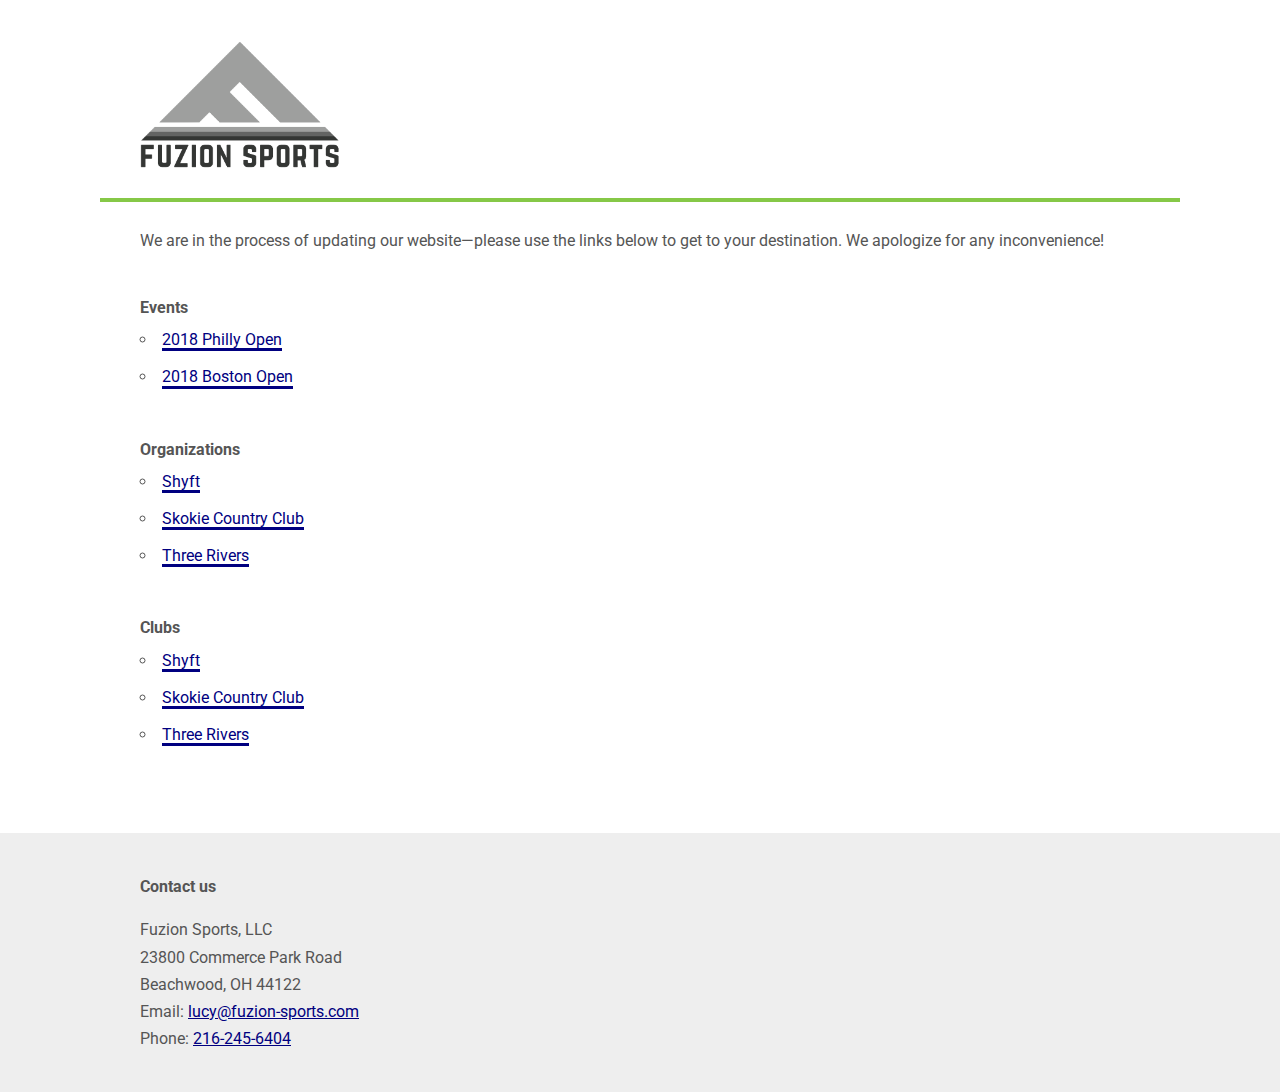
<file: index.html>
<!DOCTYPE html>
<html>
  <head>
    <meta charset="UTF-8">
	<title>Fuzion Sports</title>
	<link href="assets/css/app.css" rel="stylesheet" type="text/css" />	
  </head>
  <body>

		<div class="basic-bar">
			<div class="wrap">
				<img src="assets/img/logo-fuzion.png" alt="Fuzion Sports" class="logo" />
			</div>
		</div>

		<div class="content">
			<p>We are in the process of updating our website&mdash;please use the links below to get to your destination. We apologize for any inconvenience!</p>

			<p>Events</p>
			<ul class="site-list">
				<li><a href="https://phillyopen.itemorder.com/">2018 Philly Open</a></li>
				<li><a href="https://bostonopen.itemorder.com/">2018 Boston Open</a></li>
			</ul>

			<p>Organizations</p>
			<ul class="site-list">
				<li><a href="https://shyft.itemorder.com/">Shyft</a></li>
				<li><a href="https://skokiecountryclub.itemorder.com/">Skokie Country Club</a></li>
				<li><a href="https://three-rivers.itemorder.com/">Three Rivers</a></li>
			</ul>

			<p>Clubs</p>
			<ul class="site-list">
				<li><a href="https://shyft.itemorder.com/">Shyft</a></li>
				<li><a href="https://skokiecountryclub.itemorder.com/">Skokie Country Club</a></li>
				<li><a href="https://three-rivers.itemorder.com/">Three Rivers</a></li>
			</ul>
		</div>
		
		<div class="footer">
			<div class="wrap">
				<p>Contact us</p>
				<p>Fuzion Sports, LLC<br/>23800 Commerce Park Road<br/>Beachwood, OH 44122</p>
				<p>Email: <a href="mailto:lucy@fuzion-sports.com">lucy@fuzion-sports.com</a></p>
				<p>Phone: <a href="tel:216-245-6404">216-245-6404</a></p>
			</div>
		</div>

  </body>
</html>
</file>
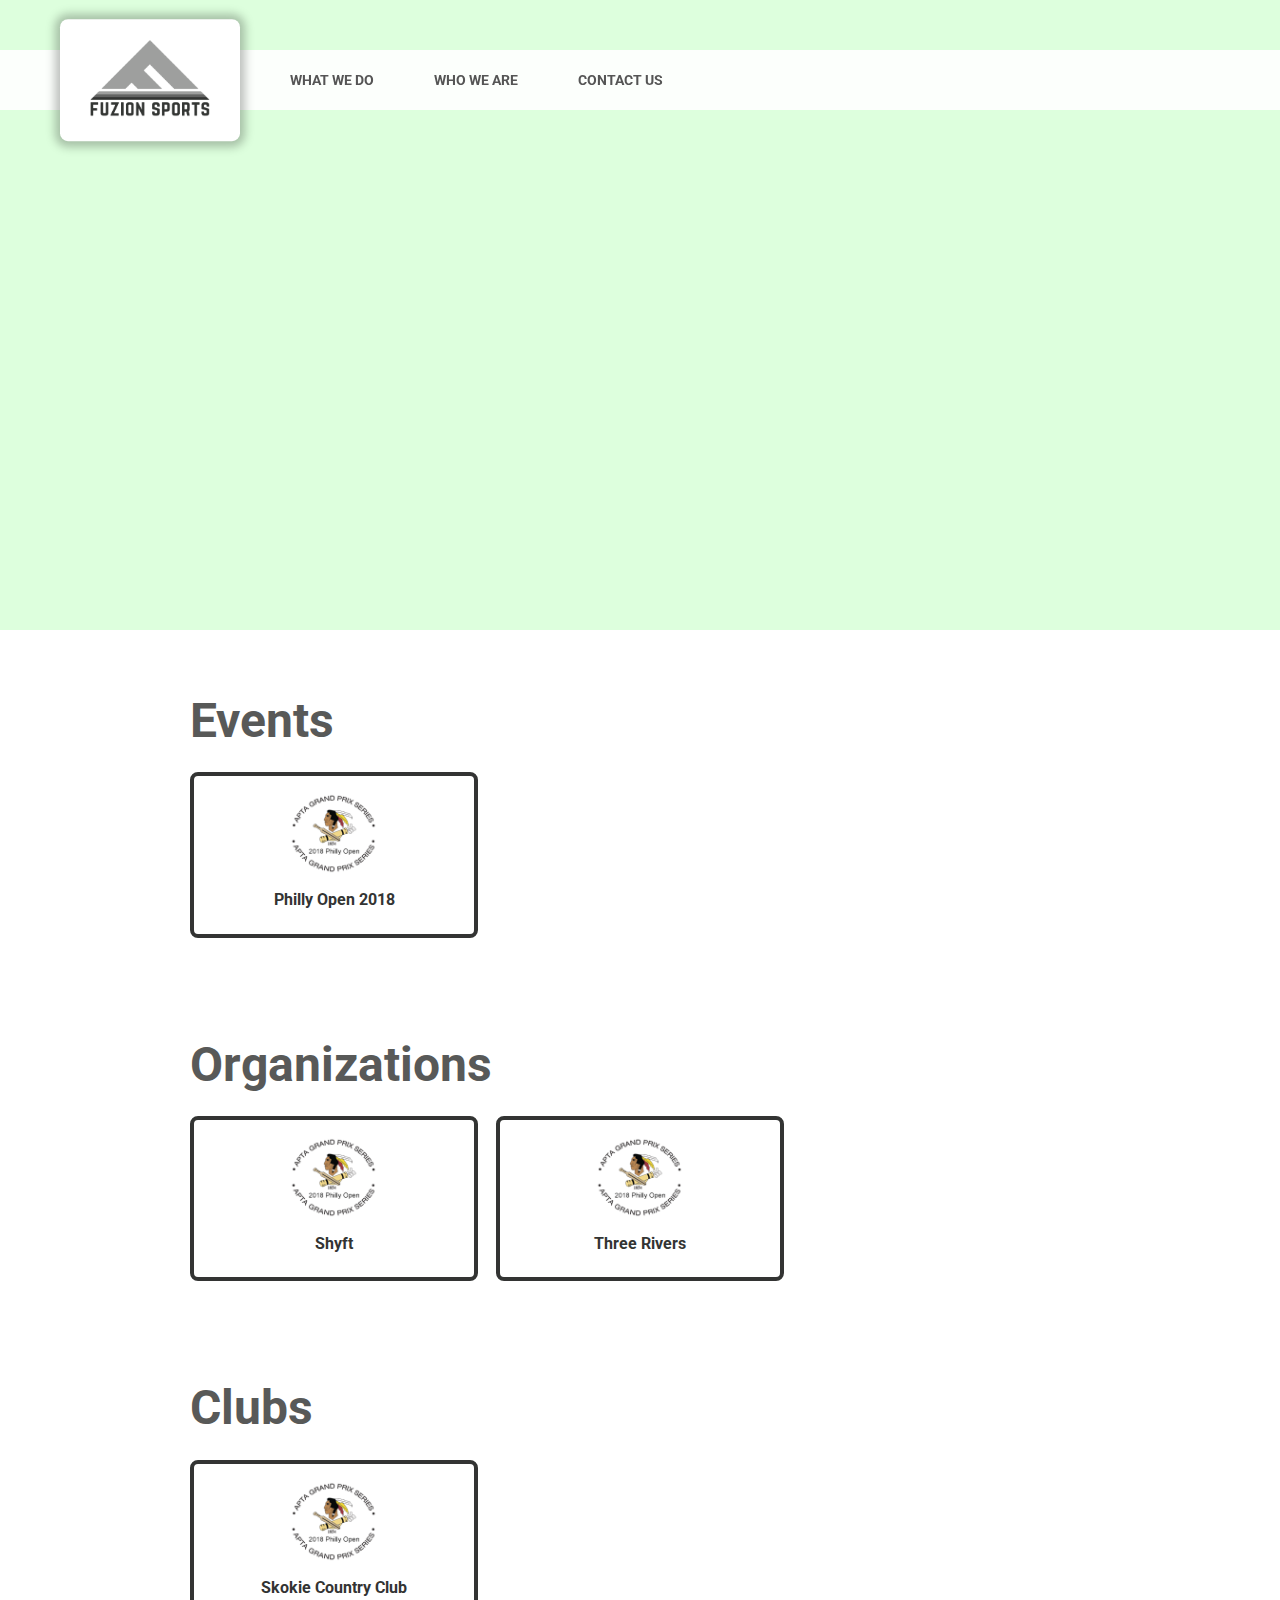
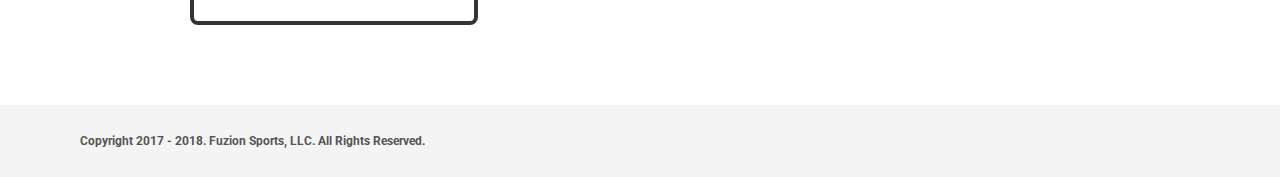
<file: shop.html>
<!DOCTYPE html>
<html>
	<head>
	<meta charset="UTF-8">
		<title>Fuzion Sports</title>
		<link href="assets/css/app.css" rel="stylesheet" type="text/css" />
		<meta name="viewport" content="width=device-width, initial-scale=1.0, maximum-scale=1.0" />
	</head>
  	<body>

		<header id="header">
			<a href="#" class="hamburglar">
				<span></span><span></span><span></span>
			</div>
			<div id="logo"><a href="https://www.fuzion-sports.com/"><img src="assets/img/logo-fuzion.png" alt="Fuzion Sports" /></a></div>
			<menu>
				<li><a href="#whatwedo">What we do</a>
					<ul>
						<li><a href="#">For Racquet Pros</a></li>
						<li><a href="#">For Racquet Pros</a></li>
					</ul>
				</li>
				<li><a href="#whoweare">Who we are</a>
					<ul>
						<li><a href="#">The Fuzion Story</a></li>
						<li><a href="#">Our Team</a></li>
					</ul>
				</li>
				<li><a href="#contactus">Contact us</a>
					<ul>
						<li><a href="#">Contact Form 1</a></li>
						<li><a href="#">Contact Form 2</a></li>
					</ul>
				</li>
				<li class="mobile-enabled"><a href="shop.html">Shop</a></li>
			</menu>

			<div id="overlay"></div>
		</header>

		<div id="iframebox" style="background:#dfd;height:70vh;"></div>
				
		<div class="main">
			<div class="wrap">
				<h2>Events</h2>
				<ul class="stores">
					<li><a href="https://phillyopen.itemorder.com/">Philly Open 2018</a></li>
				</ul>

				<h2>Organizations</h2>
				<ul class="stores">
					<li><a href="https://shyft.itemorder.com/">Shyft</a></li>
					<li><a href="https://three-rivers.itemorder.com/">Three Rivers</a></li>
				</ul>

				<h2>Clubs</h2>
				<ul class="stores">
					<li><a href="https://skokiecountryclub.itemorder.com/">Skokie Country Club</a></li>
				</ul>
			</div>
		</div>

		<footer id="footer">
			<div class="wrap">
				<p>Copyright 2017 - 2018. Fuzion Sports, LLC. All Rights Reserved.</p>
			</div>
		</footer>

		<script src="assets/js/jquery-3.3.1.min.js"></script>
		<script>
			$(function() {
				$("#overlay").on("click", function() {
					SetOverlay("remove");
				});
				$("#header .hamburglar").on("click", function (e) {
					e.preventDefault();
					$("body").attr("overlay-state", "hamburglar");
				});

				$('a[href*="#"]').on('click', function (e) {
					$('html, body').animate({
						scrollTop: $($(this).attr('href')).offset().top - 150
					}, 300, 'linear');
					SetOverlay("scrolling");
				});

				$(window).on("scroll", function() {
					var scrollpos = $(window).scrollTop();
					var heroheight = $("#iframebox").outerHeight();

					if(scrollpos >= heroheight) {
						$("#header").addClass("past-hero");
					} else {
						$("#header").removeClass("past-hero");
					}

					if(scrollpos >= heroheight - 110) {
						$("#header").addClass("hero-border");
					} else {
						$("#header").removeClass("hero-border");
					}
				});

				function SetOverlay(status) {
					if(status == "remove") {
						$("body").removeAttr("overlay-state");
					}
				}
			});
		</script>
  	</body>
</html>
</file>
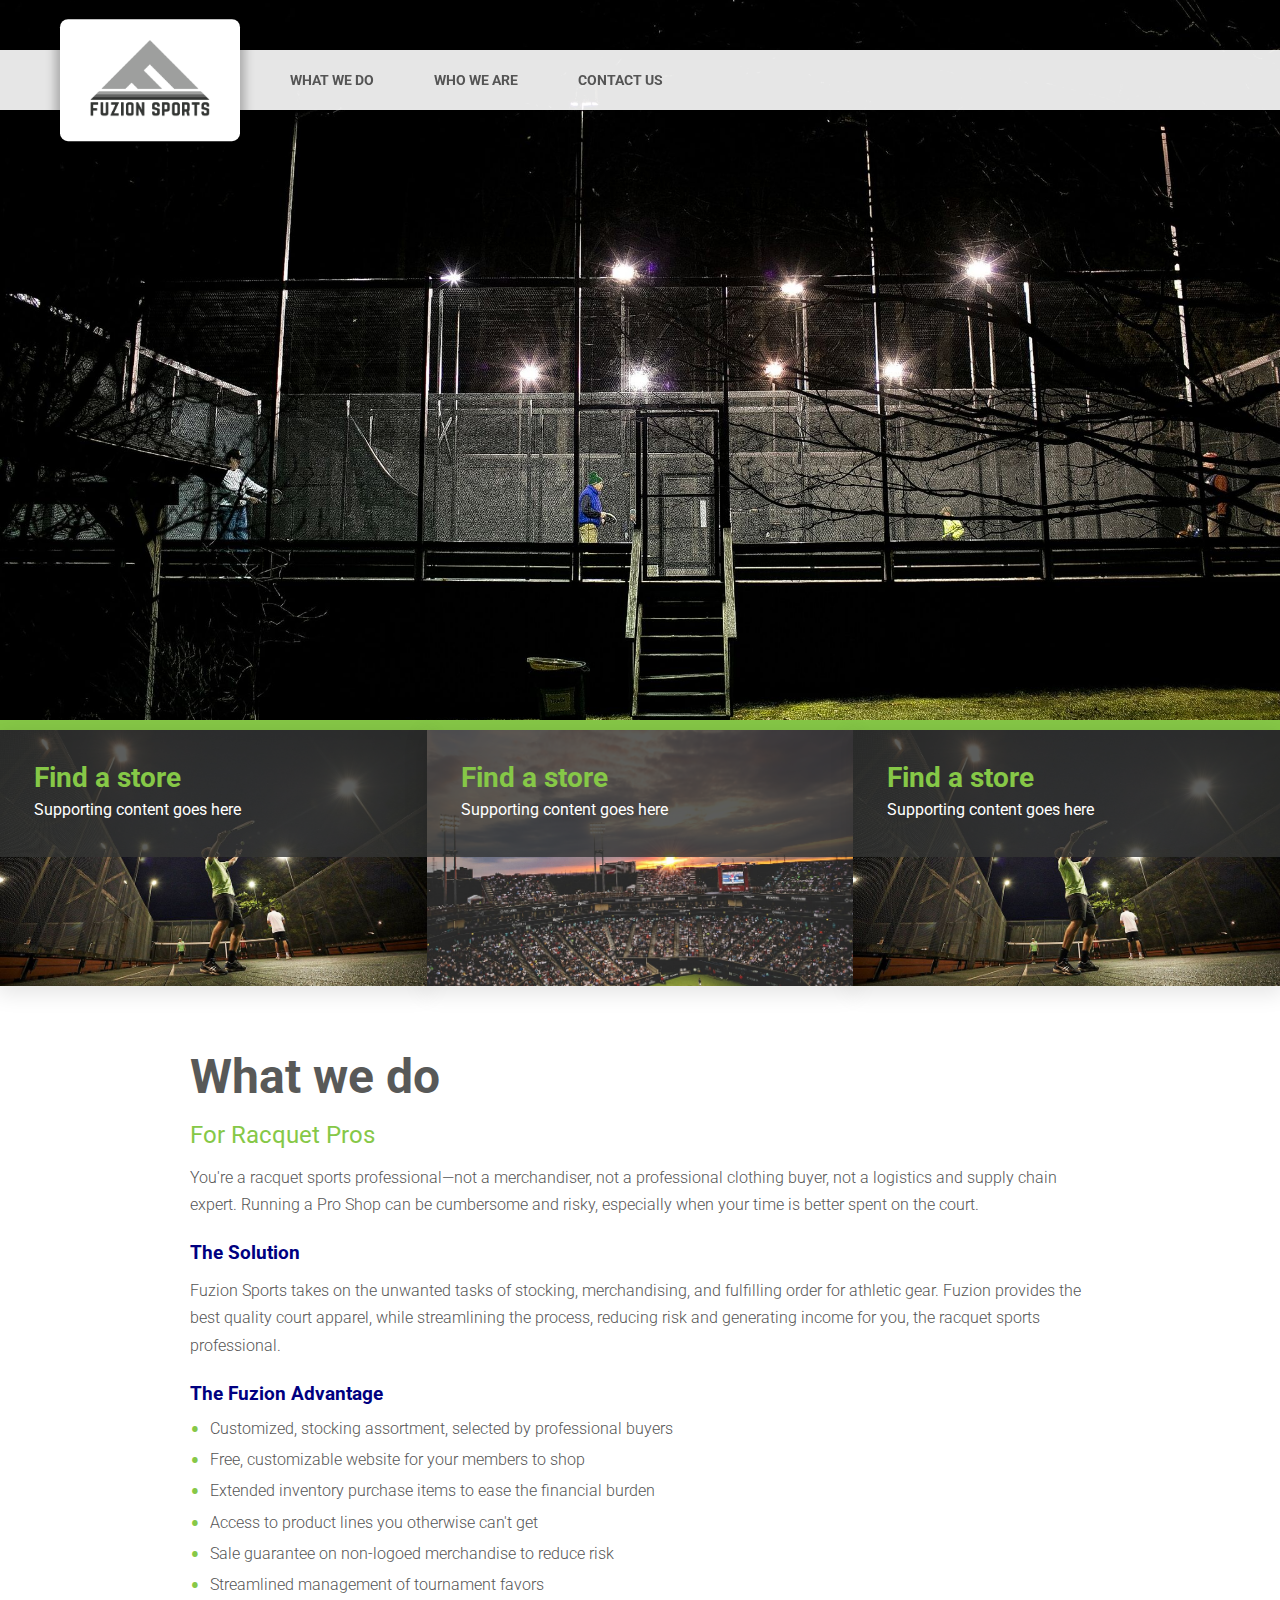
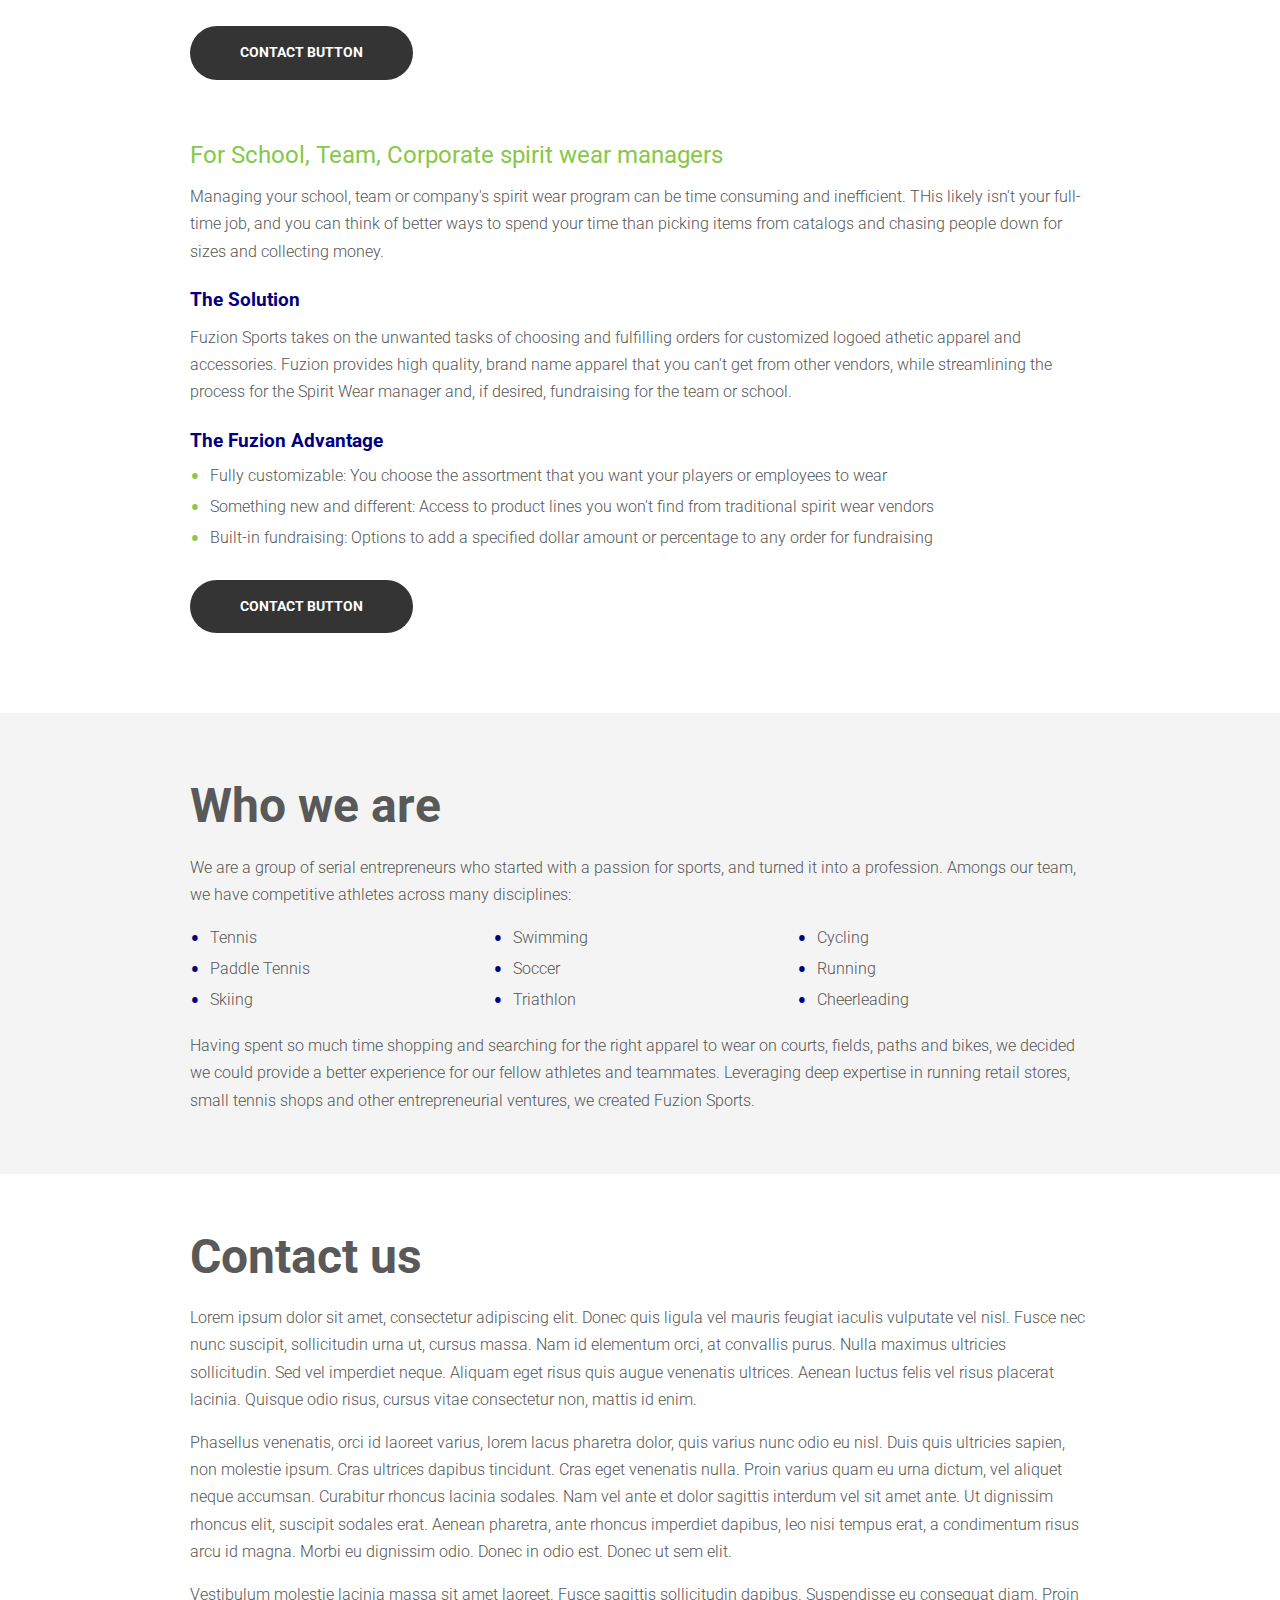
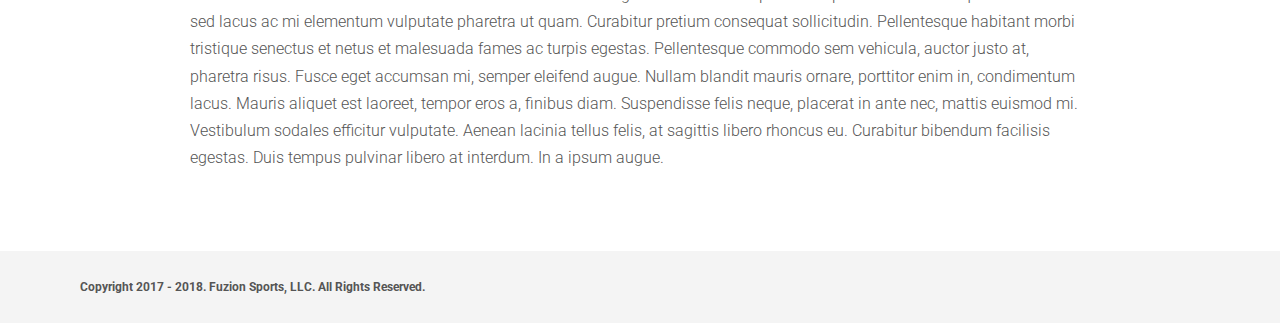
<file: splash.html>
<!DOCTYPE html>
<html>
	<head>
	<meta charset="UTF-8">
		<title>Fuzion Sports</title>
		<link href="assets/css/app.css" rel="stylesheet" type="text/css" />
		<meta name="viewport" content="width=device-width, initial-scale=1.0, maximum-scale=1.0" />
	</head>
  	<body>

		<header id="header">
			<a href="#" class="hamburglar">
				<span></span><span></span><span></span>
			</div>
			<div id="logo"><a href="https://www.fuzion-sports.com/"><img src="assets/img/logo-fuzion.png" alt="Fuzion Sports" /></a></div>
			<menu>
				<li><a href="#whatwedo">What we do</a>
					<ul>
						<li><a href="#racquetpros">For Racquet Pros</a></li>
						<li><a href="#spiritwear">For School, Team, Corporate spirit wear managers</a></li>
					</ul>
				</li>
				<li><a href="#whoweare">Who we are</a>
					<ul>
						<li><a href="#">The Fuzion Story</a></li>
						<li><a href="#">Our Team</a></li>
					</ul>
				</li>
				<li><a href="#contactus">Contact us</a>
					<ul>
						<li><a href="#">Contact Form 1</a></li>
						<li><a href="#">Contact Form 2</a></li>
					</ul>
				</li>
				<li class="mobile-enabled"><a href="shop.html">Shop</a></li>
			</menu>

			<div id="overlay"></div>
		</header>


		<div class="hero">
			<h1></h1>
		</div>


		<div class="promos">
			<a href="">
				<div class="copy">
					<h2>Find a store</h2>
					<p>Supporting content goes here</p>
				</div>
			</a>
			<a href="">
				<div class="copy">
					<h2>Find a store</h2>
					<p>Supporting content goes here</p>
				</div>
			</a>
			<a href="">
				<div class="copy">
					<h2>Find a store</h2>
					<p>Supporting content goes here</p>
				</div>
			</a>
		</div>

		<div class="main">
			<div class="wrap">
				<h2 id="whatwedo">What we do</h2>
				<h3 id="racquetpros">For Racquet Pros</h3>
				<p>You're a racquet sports professional&mdash;not a merchandiser, not a professional clothing buyer, not a logistics and supply chain expert. Running a Pro Shop can be cumbersome and risky, especially when your time is better spent on the court.</p>

				<h4>The Solution</h4>
				<p>Fuzion Sports takes on the unwanted tasks of stocking, merchandising, and fulfilling order for athletic gear. Fuzion provides the best quality court apparel, while streamlining the process, reducing risk and generating income for you, the racquet sports professional.</p>

				<h4>The Fuzion Advantage</h4>
				<ul>
					<li>Customized, stocking assortment, selected by professional buyers</li>
					<li>Free, customizable website for your members to shop</li>
					<li>Extended inventory purchase items to ease the financial burden</li>
					<li>Access to product lines you otherwise can't get</li>
					<li>Sale guarantee on non-logoed merchandise to reduce risk</li>
					<li>Streamlined management of tournament favors</li>
				</ul>

				<a href="#" class="button">Contact Button</a>

				<h3 id="spiritwear">For School, Team, Corporate spirit wear managers</h3>
				<p>Managing your school, team or company's spirit wear program can be time consuming and inefficient. THis likely isn't your full-time job, and you can think of better ways to spend your time than picking items from catalogs and chasing people down for sizes and collecting money.</p>
				
				<h4>The Solution</h4>
				<p>Fuzion Sports takes on the unwanted tasks of choosing and fulfilling orders for customized logoed athetic apparel and accessories. Fuzion provides high quality, brand name apparel that you can't get from other vendors, while streamlining the process for the Spirit Wear manager and, if desired, fundraising for the team or school.</p>

				<h4>The Fuzion Advantage</h4>
				<ul>
					<li>Fully customizable: You choose the assortment that you want your players or employees to wear</li>
					<li>Something new and different: Access to product lines you won't find from traditional spirit wear vendors</li>
					<li>Built-in fundraising: Options to add a specified dollar amount or percentage to any order for fundraising</li>
				</ul>

				<a href="#" class="button">Contact Button</a>
			</div>
		</div>


		<div class="main alternate">
			<div class="wrap">
				<h2 id="whoweare">Who we are</h2>
				<p>We are a group of serial entrepreneurs who started with a passion for sports, and turned it into a profession. Amongs our team, we have competitive athletes across many disciplines:</p>
				<ul class="col-3">
					<li>Tennis</li>
					<li>Paddle Tennis</li>
					<li>Skiing</li>
					<li>Swimming</li>
					<li>Soccer</li>
					<li>Triathlon</li>
					<li>Cycling</li>
					<li>Running</li>
					<li>Cheerleading</li>
				</ul>
				<p>Having spent so much time shopping and searching for the right apparel to wear on courts, fields, paths and bikes, we decided we could provide a better experience for our fellow athletes and teammates. Leveraging deep expertise in running retail stores, small tennis shops and other entrepreneurial ventures, we created Fuzion Sports.</p>
			</div>
		</div>


		<div class="main">
			<div class="wrap">
				<h2 id="contactus">Contact us</h2>
				<p>Lorem ipsum dolor sit amet, consectetur adipiscing elit. Donec quis ligula vel mauris feugiat iaculis vulputate vel nisl. Fusce nec nunc suscipit, sollicitudin urna ut, cursus massa. Nam id elementum orci, at convallis purus. Nulla maximus ultricies sollicitudin. Sed vel imperdiet neque. Aliquam eget risus quis augue venenatis ultrices. Aenean luctus felis vel risus placerat lacinia. Quisque odio risus, cursus vitae consectetur non, mattis id enim.</p>
				<p>Phasellus venenatis, orci id laoreet varius, lorem lacus pharetra dolor, quis varius nunc odio eu nisl. Duis quis ultricies sapien, non molestie ipsum. Cras ultrices dapibus tincidunt. Cras eget venenatis nulla. Proin varius quam eu urna dictum, vel aliquet neque accumsan. Curabitur rhoncus lacinia sodales. Nam vel ante et dolor sagittis interdum vel sit amet ante. Ut dignissim rhoncus elit, suscipit sodales erat. Aenean pharetra, ante rhoncus imperdiet dapibus, leo nisi tempus erat, a condimentum risus arcu id magna. Morbi eu dignissim odio. Donec in odio est. Donec ut sem elit.</p>
				<p>Vestibulum molestie lacinia massa sit amet laoreet. Fusce sagittis sollicitudin dapibus. Suspendisse eu consequat diam. Proin sed lacus ac mi elementum vulputate pharetra ut quam. Curabitur pretium consequat sollicitudin. Pellentesque habitant morbi tristique senectus et netus et malesuada fames ac turpis egestas. Pellentesque commodo sem vehicula, auctor justo at, pharetra risus. Fusce eget accumsan mi, semper eleifend augue. Nullam blandit mauris ornare, porttitor enim in, condimentum lacus. Mauris aliquet est laoreet, tempor eros a, finibus diam. Suspendisse felis neque, placerat in ante nec, mattis euismod mi. Vestibulum sodales efficitur vulputate. Aenean lacinia tellus felis, at sagittis libero rhoncus eu. Curabitur bibendum facilisis egestas. Duis tempus pulvinar libero at interdum. In a ipsum augue.</p>
			</div>
		</div>

		<footer id="footer">
			<div class="wrap">
				<p>Copyright 2017 - 2018. Fuzion Sports, LLC. All Rights Reserved.</p>
			</div>
		</footer>

		<script src="assets/js/jquery-3.3.1.min.js"></script>
		<script>
			$(function() {
				$("#overlay").on("click", function() {
					SetOverlay("remove");
				});
				$("#header .hamburglar").on("click", function (e) {
					e.preventDefault();
					$("body").attr("overlay-state", "hamburglar");
				});

				$('a[href*="#"]').on('click', function (e) {
					$('html, body').animate({
						scrollTop: $($(this).attr('href')).offset().top - 150
					}, 300, 'linear');
					SetOverlay("scrolling");
				});

				$(window).on("scroll", function() {
					var scrollpos = $(window).scrollTop();
					var heroheight = $(".hero").outerHeight() + $(".promos").outerHeight();

					if(scrollpos >= heroheight) {
						$("#header").addClass("past-hero");
					} else {
						$("#header").removeClass("past-hero");
					}

					if(scrollpos >= heroheight - 110) {
						$("#header").addClass("hero-border");
					} else {
						$("#header").removeClass("hero-border");
					}
				});

				function SetOverlay(status) {
					if(status == "remove") {
						$("body").removeAttr("overlay-state");
						return;
					} else {
						$("body").attr("overlay-state", status);
					}

					switch(status) {
						case "scrolling":
							setTimeout(function() {
								$("body").removeAttr("overlay-state");
							}, 300);
							break;
					}
				}
			});
		</script>
  	</body>
</html>
</file>
<file: assets/css/app.css>
@import url("https://fonts.googleapis.com/css?family=Roboto:300,400,700");
/* http://meyerweb.com/eric/tools/css/reset/ 
   v2.0 | 20110126
   License: none (public domain)
*/
html, body, div, span, applet, object, iframe,
h1, h2, h3, h4, h5, h6, p, blockquote, pre,
a, abbr, acronym, address, big, cite, code,
del, dfn, em, img, ins, kbd, q, s, samp,
small, strike, strong, sub, sup, tt, var,
b, u, i, center,
dl, dt, dd, ol, ul, li,
fieldset, form, label, legend,
table, caption, tbody, tfoot, thead, tr, th, td,
article, aside, canvas, details, embed,
figure, figcaption, footer, header, hgroup,
menu, nav, output, ruby, section, summary,
time, mark, audio, video {
  margin: 0;
  padding: 0;
  border: 0;
  font-size: 100%;
  font: inherit;
  vertical-align: baseline;
}

/* HTML5 display-role reset for older browsers */
article, aside, details, figcaption, figure,
footer, header, hgroup, menu, nav, section {
  display: block;
}

body {
  line-height: 1;
}

ol, ul {
  list-style: none;
}

blockquote, q {
  quotes: none;
}

blockquote:before, blockquote:after,
q:before, q:after {
  content: '';
  content: none;
}

table {
  border-collapse: collapse;
  border-spacing: 0;
}

html {
  font-family: "Roboto", Arial, Helvetica, sans-serif;
  font-size: 62.5%;
}

body {
  color: #555;
  line-height: 1.7;
}

a {
  text-decoration: none;
}

p {
  font-size: 1.6em;
}

.wrap {
  margin-left: auto;
  margin-right: auto;
  max-width: 1200px;
  padding: 0 50px;
}

@media only screen and (max-width: 900px) {
  .wrap {
    padding: 0 40px;
  }
}

@media only screen and (max-width: 449px) {
  .wrap {
    padding: 0 25px;
  }
}

#header {
  background: rgba(255, 255, 255, 0.9);
  left: 0;
  position: fixed;
  right: 0;
  top: 50px;
  z-index: 10;
}

#header.hero-border {
  border-bottom: 2px solid #86C847;
}

#header.past-hero::before {
  background: rgba(255, 255, 255, 0.9);
  content: "";
  height: 50px;
  left: 0;
  position: absolute;
  right: 0;
  top: -50px;
}

#header .hamburglar {
  display: none;
}

#header menu {
  float: left;
  font-size: 0;
  margin-left: 260px;
  position: relative;
}

#header menu ul {
  display: none;
}

#header menu li {
  display: inline-block;
  line-height: 1;
  position: relative;
}

#header menu a {
  color: #555;
  display: block;
  font-size: 14px;
  font-weight: 700;
  line-height: 20px;
  padding: 20px 30px;
  position: relative;
  text-transform: uppercase;
}

#header menu a::after {
  content: "";
  background: #86C847;
  display: block;
  position: absolute;
  left: 50%;
  height: 4px;
  bottom: 15px;
  right: 50%;
  transition: left 0.3s ease-in-out, right 0.3s ease-in-out;
}

#header menu a:hover::after {
  left: 30px;
  right: 30px;
}

#header menu .mobile-enabled {
  display: none;
}

#logo {
  border-radius: 8px;
  padding: 2em 3em;
  background: white;
  box-shadow: 0 0 10px 5px rgba(0, 0, 0, 0.25);
  width: 120px;
  position: absolute;
  top: 50%;
  left: 60px;
  transform: translateY(-50%);
  transition: background 0.3s ease-in-out, box-shadow 0.3s ease-in-out, width 0.3s ease-in-out;
}

#logo img {
  width: 100%;
}

@media only screen and (max-width: 1000px) {
  #logo {
    left: 50%;
    padding: 1.5em 2em;
    transform: translate(-50%, -50%);
    width: 90px;
  }
  #header {
    height: 45px;
    top: 40px;
  }
  #header .hamburglar {
    background: rgba(51, 52, 51, 0);
    display: block;
    left: 0;
    padding: 15px;
    position: absolute;
    top: 0;
    transition: background 0.3s ease-in-out;
  }
  #header .hamburglar span {
    background: #585958;
    display: block;
    height: 3px;
    width: 20px;
  }
  #header .hamburglar span + span {
    margin-top: 3px;
  }
  #header .hamburglar:hover {
    background: rgba(88, 89, 88, 0.25);
  }
  #header .hamburglar:active {
    background: none !important;
  }
  #header menu {
    background: white url(../img/logo-fuzion.png) no-repeat;
    background-position: 30px 30px;
    background-size: 100px auto;
    bottom: 0;
    box-shadow: 0 0 20px 10px transparent;
    left: 0;
    margin: 0;
    max-width: 300px;
    opacity: 0;
    padding-top: 135px;
    position: fixed;
    top: 0;
    transform: translateX(-100%);
    transition: box-shadow 0.3s ease-in-out, opacity 0.3s ease-in-out, transform 0.3s ease-in-out;
    width: 75vw;
    z-index: 10;
  }
  #header menu::before {
    background: #86C847;
    content: "";
    display: block;
    height: 4px;
    left: 0;
    position: absolute;
    right: 0;
    top: 115px;
  }
  #header menu::after {
    background: rgba(148, 149, 148, 0.1);
    bottom: 0;
    content: "";
    display: block;
    left: 0;
    position: absolute;
    right: 0;
    top: 115px;
  }
  #header menu ul {
    display: block;
  }
  #header menu li {
    display: block;
    position: relative;
    text-align: left;
    z-index: 2;
  }
  #header menu li li a {
    font-weight: 400;
    padding-left: 50px;
  }
  #header menu > li + li {
    margin-top: 20px;
  }
  #header menu a {
    padding: 8px 30px;
    text-transform: none;
  }
  #header menu a::after {
    display: none;
  }
  #header menu a:hover {
    color: #000080;
  }
  #header menu .mobile-enabled {
    display: block;
  }
}

#footer {
  background: rgba(148, 149, 148, 0.1);
  margin: 0 auto;
  padding: 3em;
}

#footer p {
  font-size: 1.2em;
}

#footer .wrap > p:first-child {
  font-weight: 700;
  line-height: 1;
}

.main {
  margin: 6em auto 8em;
}

.main.alternate {
  background: rgba(148, 149, 148, 0.1);
  margin-bottom: 4em;
  padding-top: 5em;
  padding-bottom: 6em;
}

.main.alternate ul li::before {
  color: #000080;
}

.main .wrap {
  max-width: 900px;
}

.main .col-2 {
  column-count: 2;
}

.main .col-3 {
  column-count: 3;
}

.main h2 {
  color: #585958;
  font-size: 4.8em;
  font-weight: 700;
  line-height: 1.3;
  margin-top: 2em;
}

.main h2:first-child {
  margin-top: 0;
}

.main h3 {
  color: #86C847;
  font-size: 2.4em;
  line-height: 1.3;
  margin-top: 2.5em;
}

.main h4 {
  color: #000080;
  font-size: 1.9em;
  font-weight: 700;
  margin-top: 1em;
}

.main p {
  font-size: 1.6em;
  font-weight: 300;
}

.main p + p {
  margin-top: 1em;
}

.main ul:after {
  content: "";
  display: table;
  clear: both;
}

.main ul li {
  display: block;
  font-size: 1.6em;
  font-weight: 300;
  padding-left: 20px;
  position: relative;
}

.main ul li::before {
  color: #86C847;
  content: "\2022";
  font-size: 30px;
  left: 0;
  line-height: 16px;
  position: absolute;
  top: 7px;
}

.main ul li + li {
  margin-top: 0.25em;
}

.main h2 + h3 {
  margin-top: 0.5em;
}

.main h2 + p {
  margin-top: 1em;
}

.main h3 + p {
  margin-top: 0.75em;
}

.main h4 + p,
.main h4 + ul {
  margin-top: 0.5em;
}

.main ul + p {
  margin-top: 1em;
}

.main p + ul {
  margin-top: 1.6em;
}

.main + .main {
  margin-top: 0;
}

.main + .main h2 {
  padding-top: 0.25em;
}

#overlay {
  background: rgba(0, 0, 0, 0.7);
  bottom: 0;
  display: block;
  left: 0;
  opacity: 0;
  pointer-events: none;
  position: fixed;
  top: 0;
  right: 0;
  transition: opacity 0.3s ease-in-out, z-index 0.3s ease-in-out;
  z-index: -1;
}

body[overlay-state="hamburglar"] {
  overflow: hidden;
}

body[overlay-state="hamburglar"] #header menu {
  box-shadow: 0 0 20px 10px rgba(0, 0, 0, 0.5);
  opacity: 1;
  transform: translateX(0);
  transition: box-shadow 0.3s ease-in-out, transform 0.3s ease-in-out;
}

body[overlay-state="hamburglar"] #overlay {
  opacity: 1;
  pointer-events: auto;
  z-index: 9;
}

body[overlay-state="scrolling"] #header menu {
  box-shadow: 0 0 20px 10px rgba(0, 0, 0, 0.5);
  opacity: 0;
  transform: translateX(0);
}

.button {
  box-sizing: border-box;
  background: #333433;
  border: 8px solid transparent;
  border-radius: 10em;
  color: white;
  display: inline-block;
  font-size: 1.4em;
  font-weight: 700;
  margin-top: 2em;
  padding: 0.5em 3em;
  text-transform: uppercase;
  transition: border 0.3s ease-in-out;
}

.button:hover {
  border-color: #86C847;
}

.hero {
  background: url(../img/hero/hero-1.jpg) center 70% no-repeat;
  background-size: cover;
  border-bottom: 10px solid #86C847;
  height: 80vh;
  min-height: 500px;
}

.promos:after {
  content: "";
  display: table;
  clear: both;
}

.promos a {
  box-sizing: border-box;
  background: url(../img/hero/hero-3.jpg) center no-repeat;
  background-size: cover;
  box-shadow: 0 5px 20px 3px rgba(0, 0, 0, 0.1);
  display: block;
  float: left;
  min-height: 20vw;
  position: relative;
  transition: background 0.3s ease-in-out;
  width: 33.333%;
  z-index: 9;
}

.promos a::before {
  background: rgba(51, 52, 51, 0.9);
  bottom: 0;
  content: "";
  display: block;
  left: 0;
  opacity: 0;
  position: absolute;
  top: 0;
  width: 50%;
  z-index: 1;
}

.promos a:nth-child(2n) {
  background-image: url(../img/hero/hero-4.jpg);
}

.promos .copy {
  box-sizing: border-box;
  background: rgba(51, 52, 51, 0.8);
  color: white;
  display: block;
  padding: 8%;
  position: relative;
  z-index: 2;
}

.promos .copy > *:first-child {
  color: #86C847;
  font-size: 2.8em;
  font-weight: 700;
  line-height: 1;
}

.promos .copy > *:first-child ~ * {
  font-size: 1.6em;
  margin-top: 0.25em;
}

@media only screen and (max-width: 1200px) {
  .promos .copy > *:first-child {
    font-size: 2.4em;
  }
  .promos .copy > *:first-child ~ * {
    font-size: 1.4em;
  }
}

@media only screen and (min-width: 550px) and (max-width: 900px) {
  .promos a {
    margin: 0;
    min-height: 100px;
    width: 100%;
  }
  .promos a::before {
    opacity: 1;
  }
  .promos a + a {
    margin: 20px 0 0 0;
  }
  .promos .copy {
    background: none;
    padding: 3em;
    width: 50%;
  }
}

@media only screen and (max-width: 549px) {
  .promos a {
    margin: 0;
    min-height: 100px;
    padding-bottom: 100px;
    width: 100%;
  }
  .promos a + a {
    margin: 0;
  }
  .promos .copy > *:first-child {
    font-size: 2em;
  }
  .promos .copy > *:first-child ~ * {
    font-size: 1.4em;
  }
}

.main .stores {
  margin-top: 20px;
}

.main .stores:after {
  content: "";
  display: table;
  clear: both;
}

.main .stores li {
  background: white no-repeat center 20px;
  background-image: url(../img/stores/philly-2018.png);
  background-size: 33% auto;
  box-sizing: border-box;
  float: left;
  margin-left: 2%;
  padding-left: 0;
  text-align: center;
  width: 32%;
}

.main .stores li::before {
  display: none;
}

.main .stores li + li {
  margin-top: 0;
}

.main .stores li:nth-child(n+4) {
  margin-top: 2%;
}

.main .stores li:nth-child(3n+1) {
  margin-left: 0;
}

.main .stores a {
  border: 4px solid #333433;
  border-radius: 8px;
  color: #333433;
  display: block;
  font-weight: 700;
  padding: 110px 20px 20px 20px;
  transition: border 0.3s ease-in-out;
}

.main .stores a:hover {
  border-color: #86C847;
}

.basic-bar .logo {
  margin-top: 40px;
  width: 200px;
}

.basic-bar .wrap {
  border-bottom: 4px solid #86C847;
  margin: 0 auto;
  max-width: 1000px;
  padding: 0 40px;
  padding-bottom: 25px;
}

.content {
  margin: 25px auto 0 auto;
  max-width: 1000px;
  padding: 0 40px;
}

.content p {
  font-size: 1.6em;
  font-weight: 700;
}

.content p:first-child {
  font-weight: 400;
  margin-bottom: 40px;
}

.site-list {
  margin-bottom: 40px;
}

.site-list li {
  font-size: 1.6em;
  list-style: circle inside;
}

.site-list li a {
  color: #000080;
  display: inline-block;
  padding: 5px 0;
  position: relative;
}

.site-list li a::after {
  background: #000080;
  bottom: 7px;
  content: "";
  display: block;
  height: 3px;
  left: 0;
  position: absolute;
  right: 0;
  transition: background 0.3s ease-in-out;
}

.site-list li a:hover::after {
  background: #86C847;
}

.footer {
  background: #eee;
  margin-top: 80px;
  padding: 40px;
}

.footer .wrap {
  margin: 0 auto;
  max-width: 1000px;
}

.footer p {
  font-size: 1.6em;
}

.footer p:first-child {
  font-weight: 700;
  padding-bottom: 1em;
}

.footer a {
  color: #000080;
  text-decoration: underline;
  transition: color 0.3s ease-in-out;
}

.footer a:hover {
  color: #86C847;
}
/*# sourceMappingURL=app.css.map */
</file>
